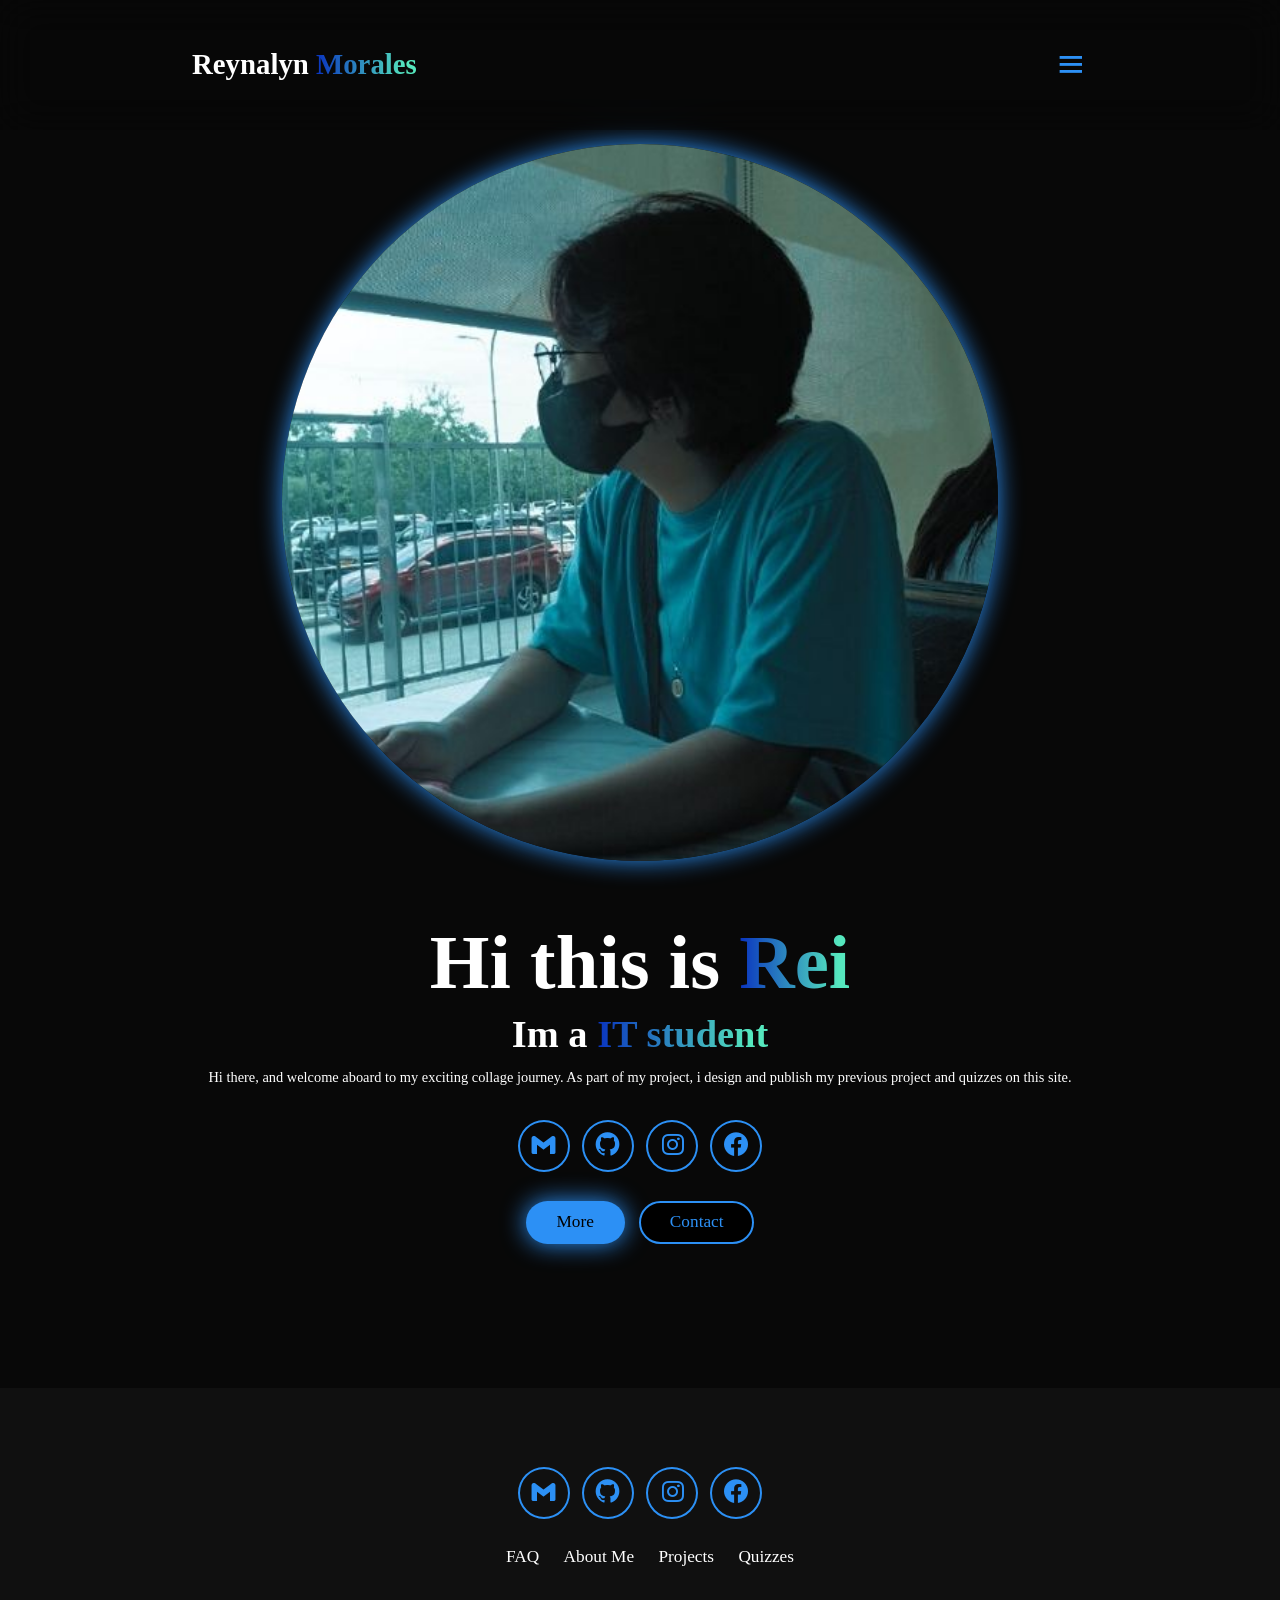
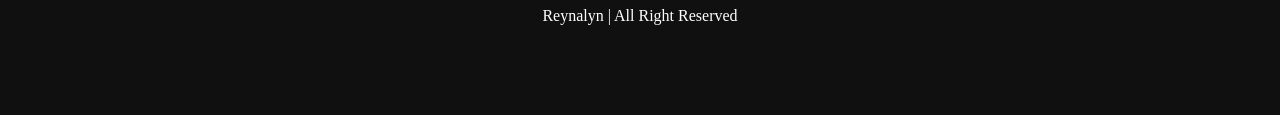
<file: index.html>
<!DOCTYPE html>
<html lang="en">
<head>
    <meta charset="UTF-8">
    <meta name="viewport" content="width=device-width, initial-scale=1.0">
    <title>My Web Portfolio</title>
    <link rel="stylesheet" href="style.css">
    <link href='https://unpkg.com/boxicons@2.1.4/css/boxicons.min.css' rel='stylesheet'>
</head>
<body>
    <!--header/navbar-->
    <header class="header">

        <a href="index.html" class="logo">
            Reynalyn <span>Morales</span>
        </a>

        <i class="bx bx-menu" id="menu-icon"></i>

        <nav class="navbar">
            <a href="index.html">Home</a>
            <a href="about.html">About</a>
            <a href="project.html">Projects</a>
            <a href="quizzes.html">Quizzes</a>
        </nav>

        <button class="gradient-btn"><a href="contact.html">Contact Me</a></button>
    </header>

    <section class="home" id="home">
        <div class="home-content">
            <h1> Hi this is <span>Rei</span></h1>
            <h3>
                Im a <span>IT student</span>
            </h3>
            <p>Hi there, and welcome aboard to my exciting collage journey. 
                As part of my project, i design and publish my previous project and quizzes
                on this site. </p>

                <div class="social-icons">
                    <a href="https://mail.google.com/mail/?view=cm&to=reynalynmorales24@gmail.com&su=
                    Message from Portfolio&body=I hope this email finds you well." target="_blank">
                        <i class='bx bxl-gmail'></i>
                    </a>
                    
                    <a href="https://github.com/MORALES-REI">
                        <i class='bx bxl-github' ></i>
                    </a>
        
                    <a href="https://www.instagram.com/reeiiiu_/">
                        <i class='bx bxl-instagram' ></i>
                    </a>
        
                    <a href="https://www.facebook.com/reinalyn.belen">
                        <i class='bx bxl-facebook-circle'></i>
                    </a>
                </div>

                <div class="btn-group">
                    <a href="about.html" class="btn">More</a>
                    <a href="contact.html" class="btn">Contact</a>
                </div>
        </div>


        <div class="home-img">
            <img src="pic/image2.jpg" alt="">
        </div>
    </section>


    <footer class="footer">

        <div class="social-icons">
            <a href="https://mail.google.com/mail/?view=cm&to=reynalynmorales24@gmail.com&su=
            Message from Portfolio&body=I hope this email finds you well." target="_blank">
                <i class='bx bxl-gmail'></i>
            </a>

            <a href="https://github.com/MORALES-REI">
                <i class='bx bxl-github' ></i>
            </a>

            <a href="https://www.instagram.com/reeiiiu_/">
                <i class='bx bxl-instagram' ></i>
            </a>

            <a href="https://www.facebook.com/reinalyn.belen">
                <i class='bx bxl-facebook-circle'></i>
            </a>
        </div>

        <ul class="list">
            <li>
                <a href="contact.html">FAQ</a>
            </li>

            <li>
                <a href="about.html">About Me</a>
            </li>

            <li>
                <a href="project.html">Projects</a>
            </li>

            <li>
                <a href="quizzes.html">Quizzes</a>
            </li>
        </ul>

        <p class="copyright">
            Reynalyn | All Right Reserved
        </p>
    </footer>

    <script src="script.js"></script>
</body>
</html>
</file>
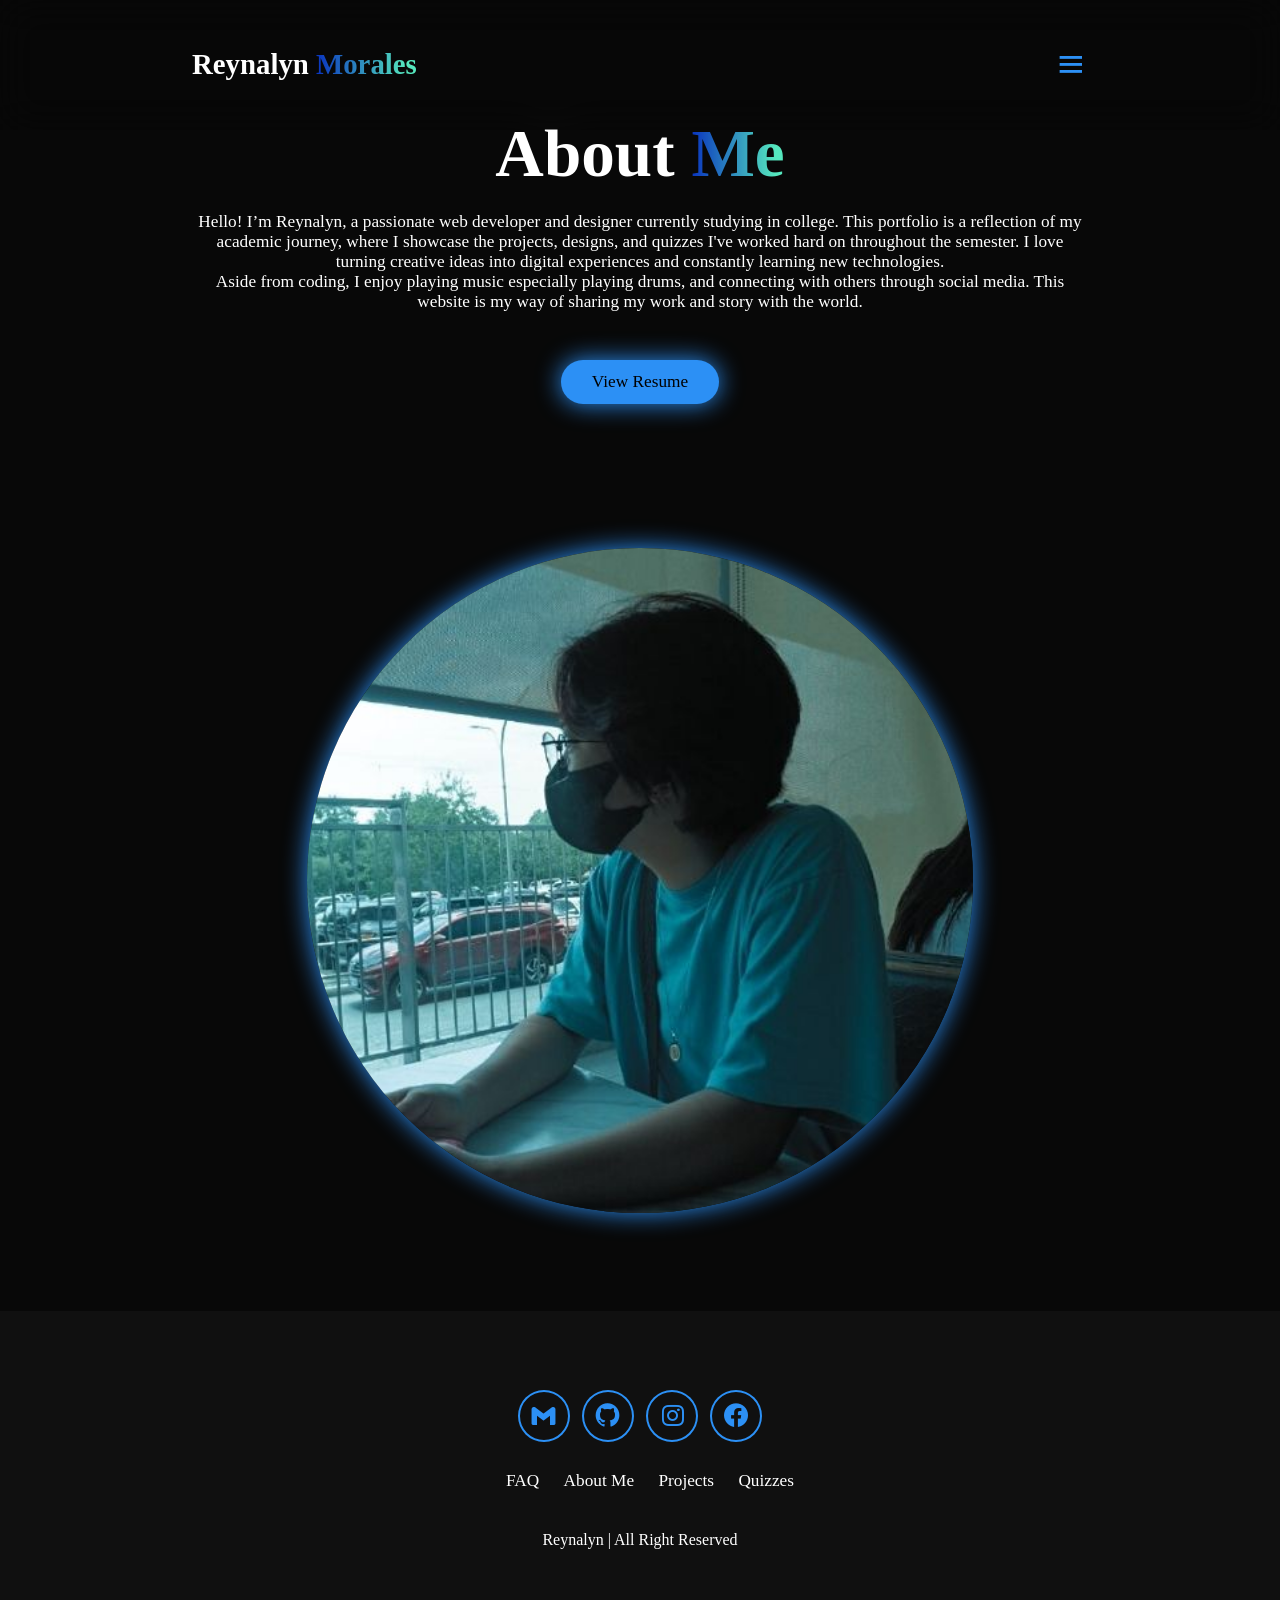
<file: about.html>
<!DOCTYPE html>
<html lang="en">
<head>
    <meta charset="UTF-8">
    <meta name="viewport" content="width=device-width, initial-scale=1.0">
    <title>About - Web Portfolio </title>
    <link rel="stylesheet" href="style.css">
    <link href='https://unpkg.com/boxicons@2.1.4/css/boxicons.min.css' rel='stylesheet'>

</head>
<body>
    <header class="header">
        <a href="index.html" class="logo">
            Reynalyn <span>Morales</span>
        </a>

        <i class="bx bx-menu" id="menu-icon"></i>

        <nav class="navbar">
            <a href="index.html">Home</a>
            <a href="about.html">About</a>
            <a href="project.html">Projects</a>
            <a href="quizzes.html">Quizzes</a>
        </nav>
        <button class="gradient-btn"><a href="contact.html">Contact Me</a></button>
    </header>
    
    <section class="about" id="about">
            <div class="about-img">
                <img src="pic/image2.jpg" alt="">
            </div>
    
            <div class="about-content">
                <h2>About <span>Me</span></h2>
                <p>Hello! I’m Reynalyn, a passionate web developer and designer 
                    currently studying in college. This portfolio is a reflection 
                    of my academic journey, where I showcase the projects, designs, 
                    and quizzes I've worked hard on throughout the semester. 
                    I love turning creative ideas into digital experiences and constantly learning new technologies.</p>
                <p>Aside from coding, I enjoy playing music especially playing drums, and 
                    connecting with others through social media. This website is my way of sharing 
                    my work and story with the world.</p>

                    <a href="resume/resume.pdf" class="btn" target="_blank">View Resume</a>
    
            </div>      
    </section>

    <footer class="footer">

        <div class="social-icons">
            <a href="https://mail.google.com/mail/?view=cm&to=reynalynmorales24@gmail.com&su=
            Message from Portfolio&body=I hope this email finds you well." target="_blank">
                <i class='bx bxl-gmail'></i>
            </a>

            <a href="https://github.com/MORALES-REI">
                <i class='bx bxl-github' ></i>
            </a>

            <a href="https://www.instagram.com/reeiiiu_/">
                <i class='bx bxl-instagram' ></i>
            </a>

            <a href="https://www.facebook.com/reinalyn.belen">
                <i class='bx bxl-facebook-circle'></i>
            </a>
        </div>

        <ul class="list">
            <li>
                <a href="contact.html">FAQ</a>
            </li>

            <li>
                <a href="about.html">About Me</a>
            </li>

            <li>
                <a href="project.html">Projects</a>
            </li>

            <li>
                <a href="quizzes.html">Quizzes</a>
            </li>
        </ul>

        <p class="copyright">
            Reynalyn | All Right Reserved
        </p>
    </footer>

    <script src="script.js"></script>
</body>
</html>
</file>
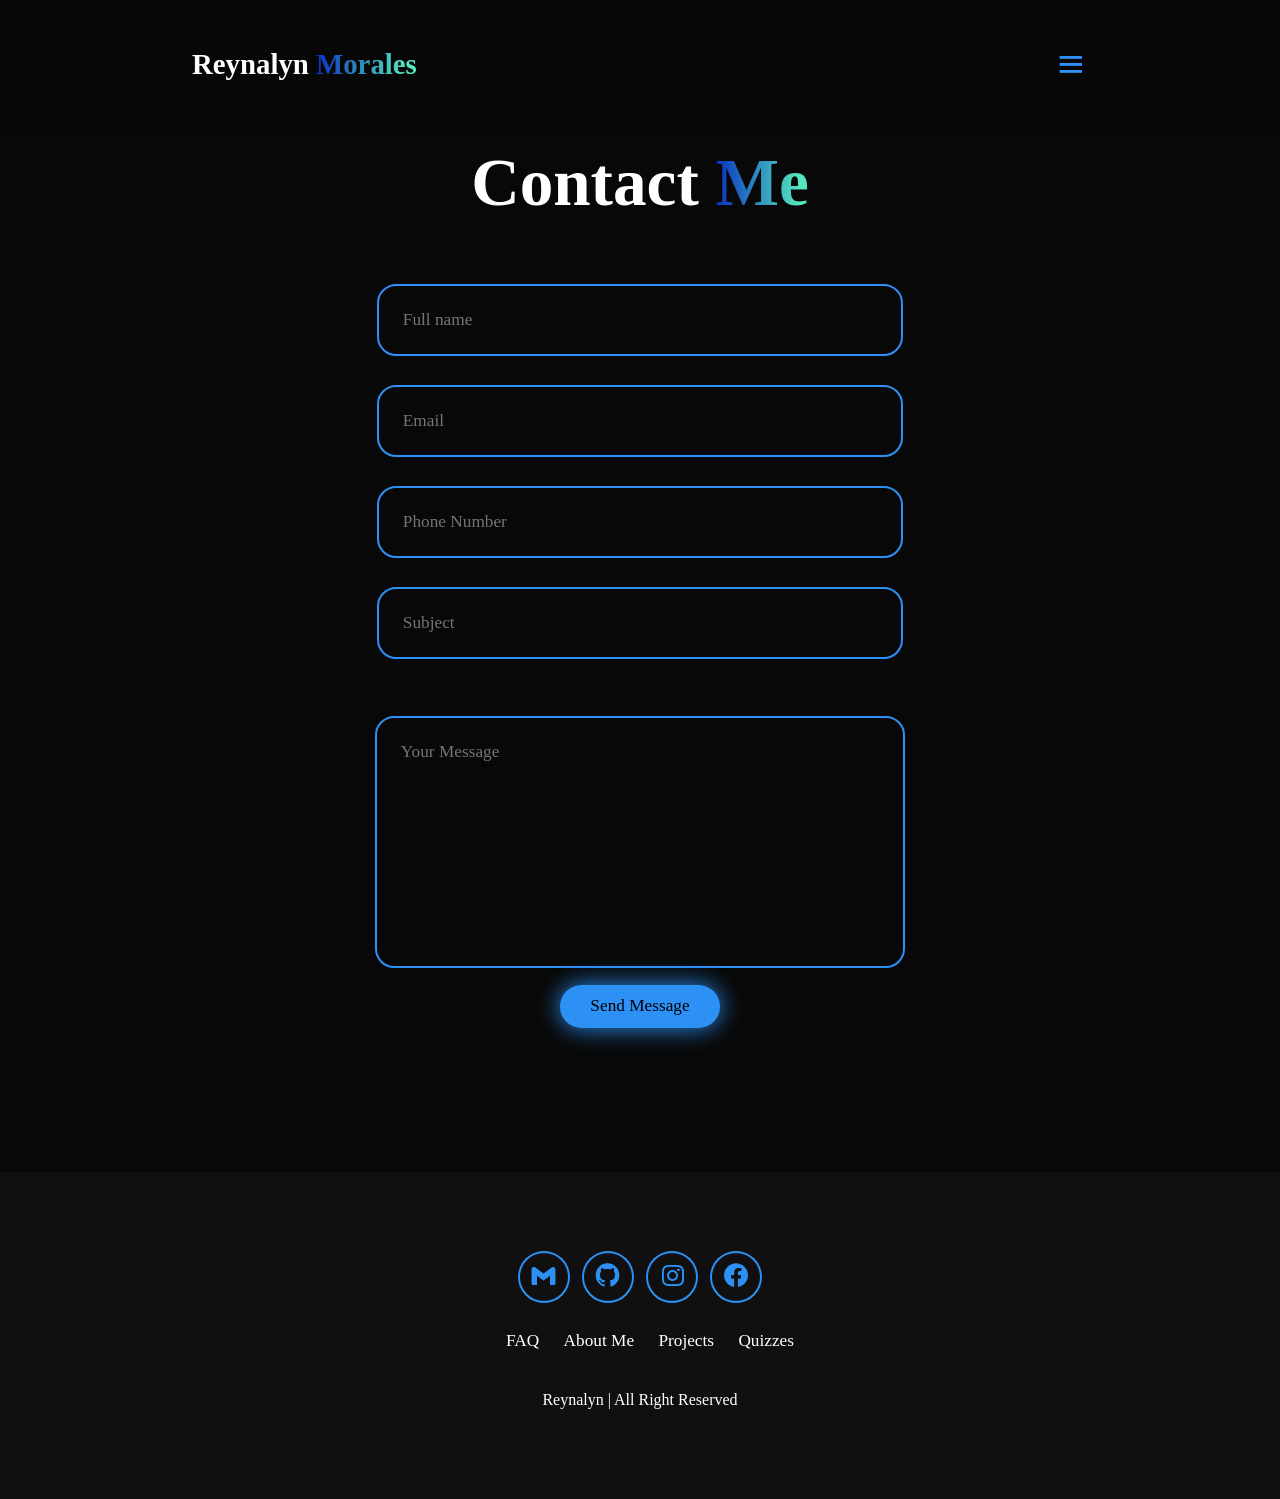
<file: contact.html>
<!DOCTYPE html>
<html lang="en">
<head>
    <meta charset="UTF-8">
    <meta name="viewport" content="width=device-width, initial-scale=1.0">
    <title>Contact - Web Portfolio</title>
    <link href='https://unpkg.com/boxicons@2.1.4/css/boxicons.min.css' rel='stylesheet'>
    <link rel="stylesheet" href="style.css">
</head>
<body>
    <!--header/navbar-->
    <header class="header">

        <a href="index.html" class="logo">
            Reynalyn <span>Morales</span>
        </a>

        <i class="bx bx-menu" id="menu-icon"></i>

        <nav class="navbar">
            <a href="index.html">Home</a>
            <a href="about.html">About</a>
            <a href="project.html">Projects</a>
            <a href="quizzes.html">Quizzes</a>
        </nav>

        <button class="gradient-btn"><a href="contact.html">Contact Me</a></button>
    </header>
    
    <section class="contact" id="contact">
        <h2 class="heading">Contact <span>Me</span></h2>

        <form action="#">

            <div class="input-groups">
                <div class="input-box">
                    <input type="text" placeholder="Full name">
                    <input type="email" placeholder="Email">
                </div>

                <div class="input-box">
                    <input type="number" placeholder="Phone Number">
                    <input type="text" placeholder="Subject">
                </div>
            </div>

            <div class="input-groups2">
                <textarea name="" id="" placeholder="Your Message" cols="30" rows="10"></textarea>
                <input type="submit" value="Send Message" class="btn">
            </div>
        </form>
    </section>

    <footer class="footer">

        <div class="social-icons">
            <a href="https://mail.google.com/mail/?view=cm&to=reynalynmorales24@gmail.com&su=
            Message from Portfolio&body=I hope this email finds you well." target="_blank">
                <i class='bx bxl-gmail'></i>
            </a>
            
            <a href="https://github.com/MORALES-REI">
                <i class='bx bxl-github' ></i>
            </a>

            <a href="https://www.instagram.com/reeiiiu_/">
                <i class='bx bxl-instagram' ></i>
            </a>

            <a href="https://www.facebook.com/reinalyn.belen">
                <i class='bx bxl-facebook-circle'></i>
            </a>
        </div>

        <ul class="list">
            <li>
                <a href="contact.html">FAQ</a>
            </li>

            <li>
                <a href="about.html">About Me</a>
            </li>

            <li>
                <a href="project.html">Projects</a>
            </li>

            <li>
                <a href="quizzes.html">Quizzes</a>
            </li>
        </ul>

        <p class="copyright">
            Reynalyn | All Right Reserved
        </p>
    </footer>

    <script src="script.js"></script>

</body>
</html>
</file>
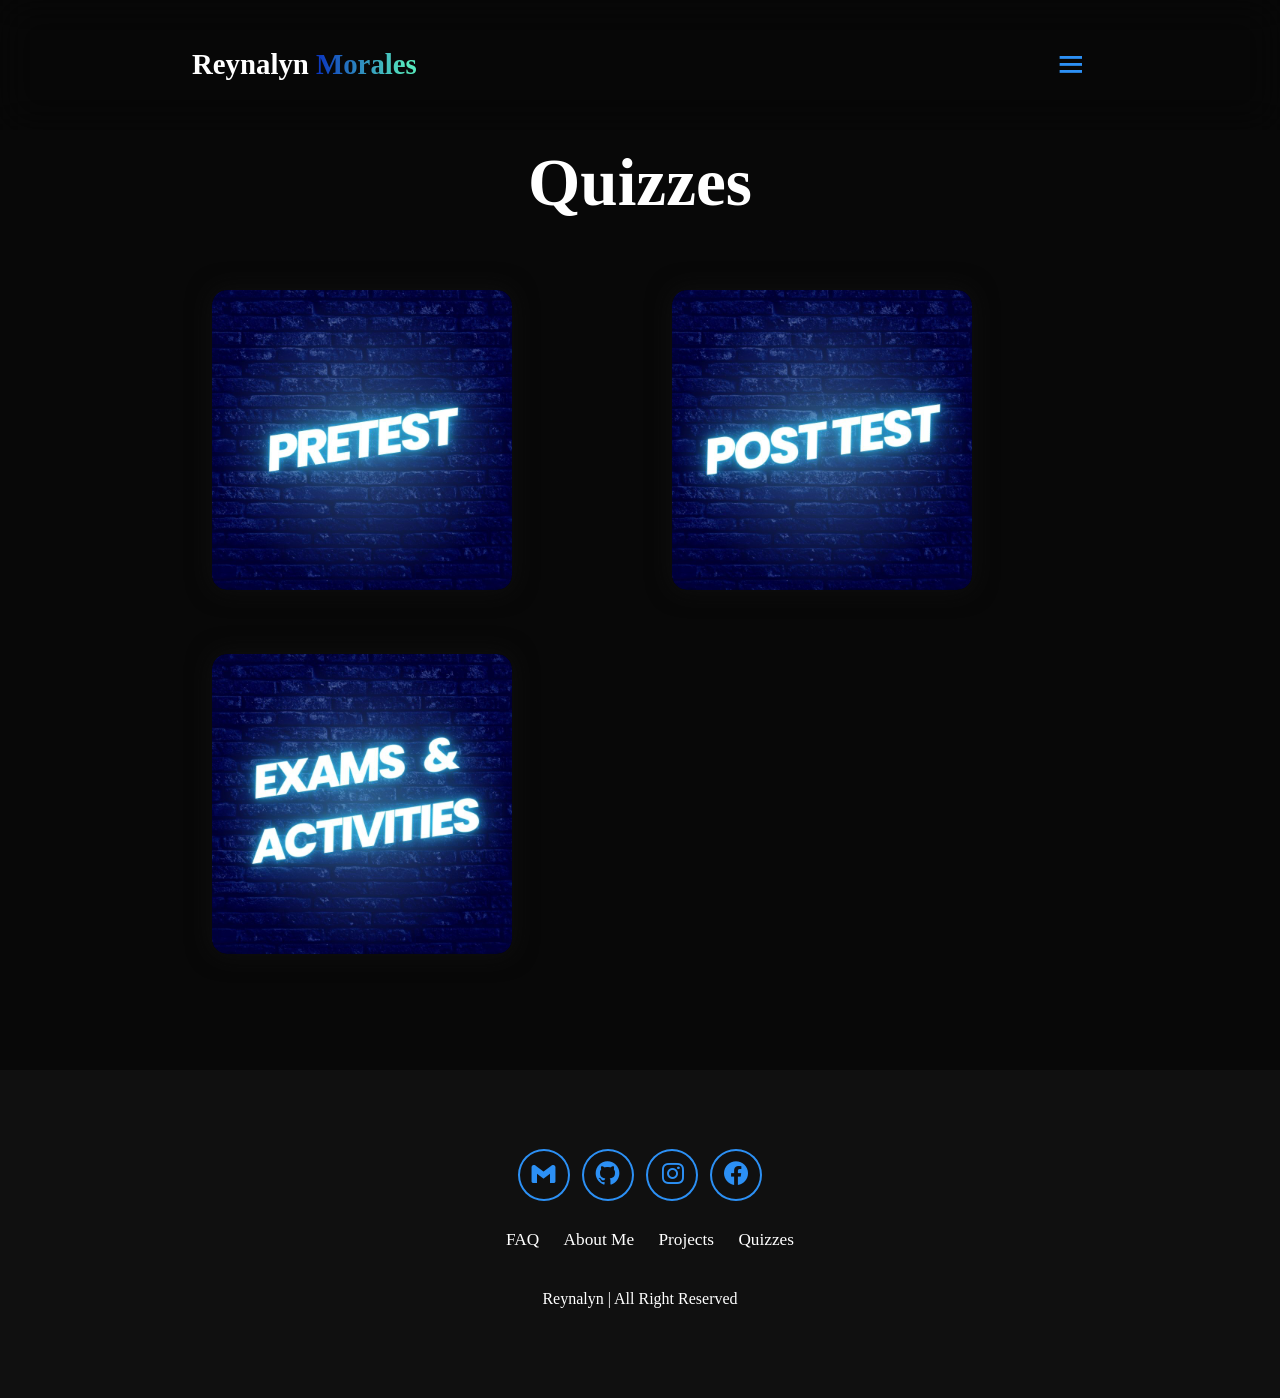
<file: quizzes.html>
<!DOCTYPE html>
<html lang="en">
<head>
    <meta charset="UTF-8">
    <meta name="viewport" content="width=device-width, initial-scale=1.0">
    <title>Quizzes - Web Portfolio</title>
    <link rel="stylesheet" href="style.css">
    <link href='https://unpkg.com/boxicons@2.1.4/css/boxicons.min.css' rel='stylesheet'>
</head>
<body>

    <header class="header">

        <a href="index.html" class="logo">
            Reynalyn <span>Morales</span>
        </a>

        <i class="bx bx-menu" id="menu-icon"></i>

        <nav class="navbar">
            <a href="index.html">Home</a>
            <a href="about.html">About</a>
            <a href="project.html">Projects</a>
            <a href="quizzes.html">Quizzes</a>
        </nav>

        <button class="gradient-btn"><a href="contact.html">Contact Me</a></button>
    </header>


    <section class="quizzes" id="quizzes">

        <h2 class="heading">Quizzes</h2>

        <div class="services-container">
            <div class="service-box" onclick="openModal(0)">
                <div class="service-info">
                    <img src="pic/1.jpg" alt="">
                </div>
            </div>

            <div class="service-box" onclick="openModal(1)">
                <div class="service-info">
                    <img src="pic/2.jpg" alt="">
                </div>
            </div>

            <div class="service-box">
                <div class="service-info" onclick="openModal(2)">
                    <img src="pic/3.jpg" alt="">
                </div>
            </div>
          </div>
        </div>
    </section>

    <div id="quizModal" class="modal">
        <div class="modal-content">
          <span class="close-btn" onclick="closeModal()">&times;</span>
          <div id="modalSlidesContainer"></div>
          <div class="nav-buttons">
            <button onclick="prevSlide()">❮ Prev</button>
            <button onclick="nextSlide()">Next ❯</button>
          </div>
        </div>
      </div>


      <footer class="footer">

        <div class="social-icons">
          <a href="https://mail.google.com/mail/?view=cm&to=reynalynmorales24@gmail.com&su=
          Message from Portfolio&body=I hope this email finds you well." target="_blank">
              <i class='bx bxl-gmail'></i>
          </a>
          
            <a href="https://github.com/MORALES-REI">
                <i class='bx bxl-github' ></i>
            </a>

            <a href="https://www.instagram.com/reeiiiu_/">
                <i class='bx bxl-instagram' ></i>
            </a>

            <a href="https://www.facebook.com/reinalyn.belen">
                <i class='bx bxl-facebook-circle'></i>
            </a>
        </div>

        <ul class="list">
            <li>
                <a href="contact.html">FAQ</a>
            </li>

            <li>
                <a href="about.html">About Me</a>
            </li>

            <li>
                <a href="project.html">Projects</a>
            </li>

            <li>
                <a href="quizzes.html">Quizzes</a>
            </li>
        </ul>

        <p class="copyright">
            Reynalyn | All Right Reserved
        </p>
    </footer>
    

    <script>
        // Slide data: each quiz has multiple slides (array of arrays)
        const quizSlides = [
      [
        "<img src='quizzes/pretest 1.jpg' alt='Score 1' class='slide-img'>",
        "<img src='quizzes/pretest 2.jpg' alt='Score 2' class='slide-img'>",
        "<img src='quizzes/pretest 3.jpg' alt='Score 2' class='slide-img'>",
        "<img src='quizzes/pretest 4.jpg' alt='Score 2' class='slide-img'>",
        "<img src='quizzes/pretest 5.jpg' alt='Score 2' class='slide-img'>"
      ],
      [
        "<img src='quizzes/posttest 1.jpg' alt='Score 1' class='slide-img'>",
        "<img src='quizzes/posttest 2.jpg' alt='Score 2' class='slide-img'>",
        "<img src='quizzes/posttest 3.jpg' alt='Score 2' class='slide-img'>",
        "<img src='quizzes/posttest 4.jpg' alt='Score 2' class='slide-img'>",
        "<img src='quizzes/posttest 5.jpg' alt='Score 2' class='slide-img'>"
      ],
      [
        "<img src='quizzes/longquiz.jpg' alt='Score 1' class='slide-img'>",
        "<img src='quizzes/midterm.jpg' alt='Score 1' class='slide-img'>",
        "<img src='activity/a1.jpg' alt='Score 1' class='slide-img'>",
        "<img src='activity/a2.jpg' alt='Score 1' class='slide-img'>"
      ]
    ];

let currentQuiz = 0;
    let currentSlide = 0;

    function openModal(quizIndex) {
      currentQuiz = quizIndex;
      currentSlide = 0;
      showSlide();
      document.getElementById("quizModal").style.display = "block";
    }

    function closeModal() {
      document.getElementById("quizModal").style.display = "none";
    }

    function showSlide() {
      const slideHTML = quizSlides[currentQuiz][currentSlide];
      document.getElementById("modalSlidesContainer").innerHTML = slideHTML;
    }

    function nextSlide() {
      if (currentSlide < quizSlides[currentQuiz].length - 1) {
        currentSlide++;
        showSlide();
      }
    }

    function prevSlide() {
      if (currentSlide > 0) {
        currentSlide--;
        showSlide();
      }
    }

    window.onclick = function (event) {
      const modal = document.getElementById("quizModal");
      if (event.target === modal) {
        closeModal();
      }
    };

    </script>

    <script src="script.js"></script>
</body>
</html>
</file>
<file: style.css>
*{
    margin: 0;
    padding: 0;
    box-sizing: border-box;
    text-decoration: none;
    scroll-behavior: smooth;
    font-family: Cambria, Cochin, Georgia, Times, 'Times New Roman', serif;
}
:root{
    --bg-color: #080808;
    --second-bg-color: #101010;
    --text-color: white;
    --main-color: #2c90f5;
    --backup-color: #abbfd2;
}
html{
    font-size: 60%;
    overflow-x: hidden;
}

body{
    background: var(--bg-color);
    color: var(--text-color);
}

/*header*/
.header{
    position: fixed;
    width: 100%;
    top: 0;
    left: 0;
    padding: 5rem 15%;
    background: rgba(0, 0, 0, 0.03);
    backdrop-filter: blur(20px);
    display: flex;
    justify-content: space-between;
    align-items: center;
    z-index: 1000;
}
#menu-icon{
    font-size: 3.5rem;
    color: var(--main-color);
    display: none;
}
.logo{
    font-size: 3rem;
    color: var(--text-color);
    font-weight: 800;
    cursor: pointer;
    transition: 0.3s ease-in-out;
}
.logo:hover{
    transform: scale(1.1);
}
span{
    background: linear-gradient(
        270deg,
        #55e7be 10%,
        #0933bf 100%
    );
    background-clip: text;
    color: transparent;
}
.navbar a{
    font-size: 1.8rem;
    color: var(--text-color);
    margin-left: 4rem;
    font-weight: 600;
    transition: 0.3s ease-in-out;
    border-bottom: 3px solid transparent;
}
.navbar a:hover{
    color: var(--main-color);
    border-bottom: 3px solid var(--main-color);
}
.gradient-btn{
    font-size: 1.8rem;
    padding: 1rem 2rem;
    border-radius: 3rem;
    background: linear-gradient(
        270deg,
        #55e7be 10%,
        #0933bf 100%
    );
    letter-spacing: 1px;
    cursor: pointer;
    transition: 0.3s ease-in-out;
    color: white;
    border: none;
    text-wrap: nowrap;
}
.gradient-btn:hover{
    transform: scale(1.05);
}

section{
    min-height: 100vh;
    padding: 10rem 15%;
}

.home{
    display: flex;
    align-items: center;
    justify-content: center;
    gap: 15rem;
}
.home-content{
    display: flex;
    flex-direction: column;
    align-items: flex-end;
    text-align: right;
}
.home-content h1{
    font-size: 8rem;
    font-weight: 700;
    margin-top: 1.5rem;
    line-height: 1;
}
.home-content h3{
    margin: 1rem 0;
    font-size: 4rem;
}
.home-content p{
    font-size: 1.5rem;
    font-weight: 500;
    line-height: 1.8;
}
.home-img img{
    width: 32vw;
    border-radius: 50%;
    box-shadow: 0 0 25px var(--main-color);
    transition: 0.4s ease-in-out;
}
.home-img img:hover{
    box-shadow: 0 0 25px var(--main-color),
                0 0 50px var(--main-color);
}

.social-icons a{
    display: inline-flex;
    justify-content: center;
    align-items: center;
    font-size: 3rem;
    padding: 1rem;
    background: transparent;
    border-radius: 50%;
    border: 2px solid var(--main-color);
    color: var(--main-color);
    margin: 3rem 0.5rem;
    transition: 0.3s ease-in-out;
}
.social-icons a:hover{
    color: var(--text-color);
    background-color: var(--main-color);
    transform: scale(1.2) translateY(-5px);
    box-shadow: 0 0 25px var(--main-color);
}
.btn-group{
    display: flex;
    gap: 1.5rem;
}
.btn{
    display: inline-block;
    padding: 1rem 3rem;
    background-color: var(--main-color);
    box-shadow: 0 0 25px var(--main-color);
    border-radius: 3rem;
    font-size: 1.8rem;
    color: black;
    border: 2px solid transparent;
    font-weight: 300;
    transition: 0.3s ease-in-out;
}
.btn:hover{
    transform: scale(1.2);
    box-shadow: 0 0 25px var(--main-color),
                0 0 50px var(--main-color);
}
.btn-group a:nth-of-type(2){
    background-color: black;
    color: var(--main-color);
    border: 2px solid var(--main-color);
    box-shadow: 0 0 25px transparent;
}
.btn-group a:nth-of-type(1){
    box-shadow: 0 0 25px var(--main-color);
    background-color: var(--main-color);
    color: black;
}

/*about*/

.about{
    display: flex;
    justify-content: center;
    align-items: center;
    gap: 10rem;
    background: var(--bg-color);
}
.about-img img{
    width: 32vw;
    border-radius: 50%;
    box-shadow: 0 0 25px var(--main-color);
    transition: 0.4s ease-in-out;
}
.about-img img:hover {
    box-shadow: 0 0 25px var(--main-color),
                0 0 50px var(--main-color),
                0 0 100px var(--main-color);
}
.about-content h2{
    font-size: 7rem;
    text-align: left;
}
.about-content p{
    font-size: 1.8rem;
}
.about-content .btn{
    margin: 5rem 0;
}

/*scrollbar*/
::-webkit-scrollbar{
    width: 10px;
}
::-webkit-scrollbar-thumb{
    background-color: var(--main-color);
}
::-webkit-scrollbar-track{
    background-color: var(--bg-color);
}


/*projects*/

.projects{
    background-color: var(--bg-color);
}
.project-box{
    display: grid;
    grid-template-columns: repeat(auto-fit, minmax(350px, 1fr));
    place-items: center;
    gap: 3rem;
}
.project-card{
    display: flex;
    flex-direction: column;
    align-items: center;
    justify-content: center;
    text-align: center;
    background-color: var(--second-bg-color);
    border: 2px solid var(--main-color);
    border-radius: 3rem;
    gap: 2rem;
    padding: 5rem 2rem;
    overflow: hidden;
    cursor: pointer;
    box-shadow: 0 0 5px var(--main-color);
    transition: 0.3s ease;
}
.project-card:hover{
    box-shadow: 0 0 25px var(--main-color),
                0 0 50px var(--main-color);
    transform: scale(1.02);
}
.project-card img{
    max-width: 300px;
    border-radius: 2rem;
    object-fit: cover;
}
.project-card h3{
    font-size: 3rem;
}
.project-card p{
    font-size: 1.6rem;
}


.popup {
    display: none;
    position: fixed;
    z-index: 999;
    left: 0;
    top: 0;
    width: 100%;
    height: 100%;
    overflow: auto;
    background: rgba(0,0,0,0.8);
    justify-content: center;
    align-items: center;
}
.popup-content {
    position: relative;
    width: 90%;
    max-width: 700px; 
    max-height: 80%;
    margin: auto;
    text-align: center;
}
.popup-content img {
    width: 100%;
    height: auto;
    border-radius: 5px;
}
.popup-controls {
    text-align: center;
    margin-top: 10px;
}
.popup-controls button {
    background: var(--main-color);
    border: none;
    padding: 10px 20px;
    margin: 0 10px;
    font-size: 20px;
    cursor: pointer;
    border-radius: 5px;
    transition: all 0.3s ease;
    box-shadow: 0 4px 8px rgba(0, 0, 0, 0.2);
}
.popup-controls button:hover {
    transform: scale(1.1);
    background: #f0f0f0;
    box-shadow: 0 6px 12px rgba(0, 0, 0, 0.3);
}
.close {
    position: absolute;
    top: 115px;
    right: 200px;
    font-size: 50px;
    color: var(--main-color);
    cursor: pointer;
}
#popup-img {
    opacity: 0;
    transition: opacity 0.4s ease;
}

#popup-img.show {
    opacity: 1;
}




/*quizzes*/
.heading{
    text-align: center;
    font-size: 7rem;
    margin: 5rem 0;
}
.services{
    background-color: var(--bg-color);
    color: black;
}
.service h2{
    color: var(--text-color);
}
.services-container{
    display: grid;
    grid-template-columns: repeat(auto-fit, minmax(300px, 1fr));
    align-items: center;
    gap: 2.5rem;
}
.service-box {
    width: 300px;
    height: 300px;
    border-radius: 15px;
    overflow: hidden;
    box-shadow: 0 0 25px var(--second-bg-color);
    transition: all 0.3s ease;
    cursor: pointer;
    margin: 20px;
}
.service-box:hover {
        transform: scale(1.05);
        box-shadow: 0 0 25px var(--main-color),
                    0 0 50px var(--main-color);
        border: 2px solid var(--main-color);
        background-color: var(--second-bg-color);
}
.service-info img {
    width: 100%;
    height: 100%;
    object-fit: cover;
    border-radius: 15px;
}
/* Modal */
.modal {
    display: none;
    position: fixed;
    z-index: 999;
    left: 0; top: 0;
    width: 100%; height: 100%;
    background-color: rgba(0, 0, 0, 0.8);
    overflow: auto;
  }

  .modal-content {
    background-color: var(--backup-color);
    margin: 9% auto;
    padding: 20px;
    width: 50%;
    border-radius: 10px;
    text-align: center;
    box-shadow: 0 4px 15px rgba(0,0,0,0.3);
    position: relative;
  }
  .close-btn {
    position: absolute;
    right: 15px;
    top: 10px;
    font-size: 28px;
    font-weight: bold;
    cursor: pointer;
  }
  .nav-buttons {
    margin-top: 15px;
  }
  .nav-buttons button {
    margin: 10px;
    padding: 8px 18px;
    font-size: 16px;
    background-color: var(--second-bg-color);
    color: white;
    border: none;
    border-radius: 6px;
    cursor: pointer;
  }

  .nav-buttons button:hover {
    background-color: var(--main-color);
  }

  .slide-img {
    max-width: 50%;
    height: auto;
    border-radius: 10px;
    box-shadow: 0 4px 10px rgba(0,0,0,0.2);
    margin: 10px 0;
  }


/* contacts */

.contact{
    background-color: var(--bg-color);
}
.contact h2{
    margin-bottom: 3rem;
    color: var(--text-color);
}
.contact form{
    display: flex;
    align-items: center;
    justify-content: center;
    gap: 3rem;
    margin: 5rem 0;
    text-align: center;
}
.contact form .input-box input,
.contact form textarea{
    width: 100%;
    padding: 2.5rem;
    font-size: 1.8rem;
    color: var(--text-color);
    background-color: var(--bg-color);
    border-radius: 2rem;
    border: 2px solid var(--main-color);
    margin: 1.5rem 0;
    resize: none;
}

/*footer*/
.footer{
    background-color: var(--second-bg-color);
    padding: 50px 0;
}
.footer .social-icons{
    text-align: center;
}
.footer ul{
    text-align: center;
    font-size: 1.8rem;
}
.footer ul li{
    display: inline-block;
    margin-left: 20px;
}
.footer ul li a{
    color: white;
    border-bottom: 3px solid transparent;
    transition: 0.3s ease-in-out;
}
.footer ul li a:hover{
    border-bottom: 3px solid var(--main-color);
}
.footer .copyright{
    text-align: center;
    margin: 40px;
    font-size: 16px;
}


@media(max-width:1285px){
    #menu-icon{
        display: block;
    }
    .navbar{
        position: absolute;
        top: 100%;
        right: 0;
        width: 50%;
        padding: 1rem 3rem;
        background: rgba(0, 0, 0, 0.8);
        border-bottom-left-radius: 2rem;
        border-left: 2px solid var(--main-color);
        border-bottom: 2px solid var(--main-color);
        display: none;
    }
    .navbar a{
        display: block;
        font-size: 2rem;
        margin: 3rem 0;
        color: var(--text-color);
    }
    .navbar.active{
        display: block;
    }
    .gradient-btn{
        display: none;
    }
    .home{
        flex-direction: column-reverse;
        margin: 5rem 0;
        gap: 5rem;
    }
    .home-content{
        align-items: center;
        text-align: center;
    }
    .home-img img{
        width: 56vw;
    }
    .about{
        flex-direction: column-reverse;
        text-align: center;
    }
    .about h2{
        text-align: center;
        margin: 2rem 0;
    }
    .about img{
        width: 52vw;
    }
    .contact form{
        flex-direction: column;
    }
    .service-box{
        align-items: center;
        justify-content: center;
    }

    .modal-content {
        width: 70%;         /* Stretch more on small screens */
        margin: 20% auto;   /* More top spacing */
        padding: 15px;
      }
    
      .slide-img {
        max-width: 100%;    /* Let it take full width */
        height: auto;
      }
    
      .nav-buttons button {
        width: 100%;        /* Stack buttons full-width */
        margin: 8px 0;
        font-size: 14px;
      }
    
      .close-btn {
        font-size: 30px;
        top: 8px;
        right: 10px;
      }


      .popup-content {
        position: relative;
        width: 95%;
        max-width: 95%;
        max-height: 85%;
        padding: 8rem;
      }
    
      .popup-content img {
        border-radius: 5px;
      }
    
      .popup-controls {
        flex-direction: column;
        margin-top: 15px;
      }
    
      .popup-controls button {
        margin: 10px 0;
        width: 60%;
        font-size: 15px;
      }
    
      .close {
        position: absolute; /* This makes top/right work */
        top: 15rem;
        right: 30px;
        font-size: 50px;
        z-index: 9999; /* Make sure it's on top */
        cursor: pointer;
      }
}
</file>
